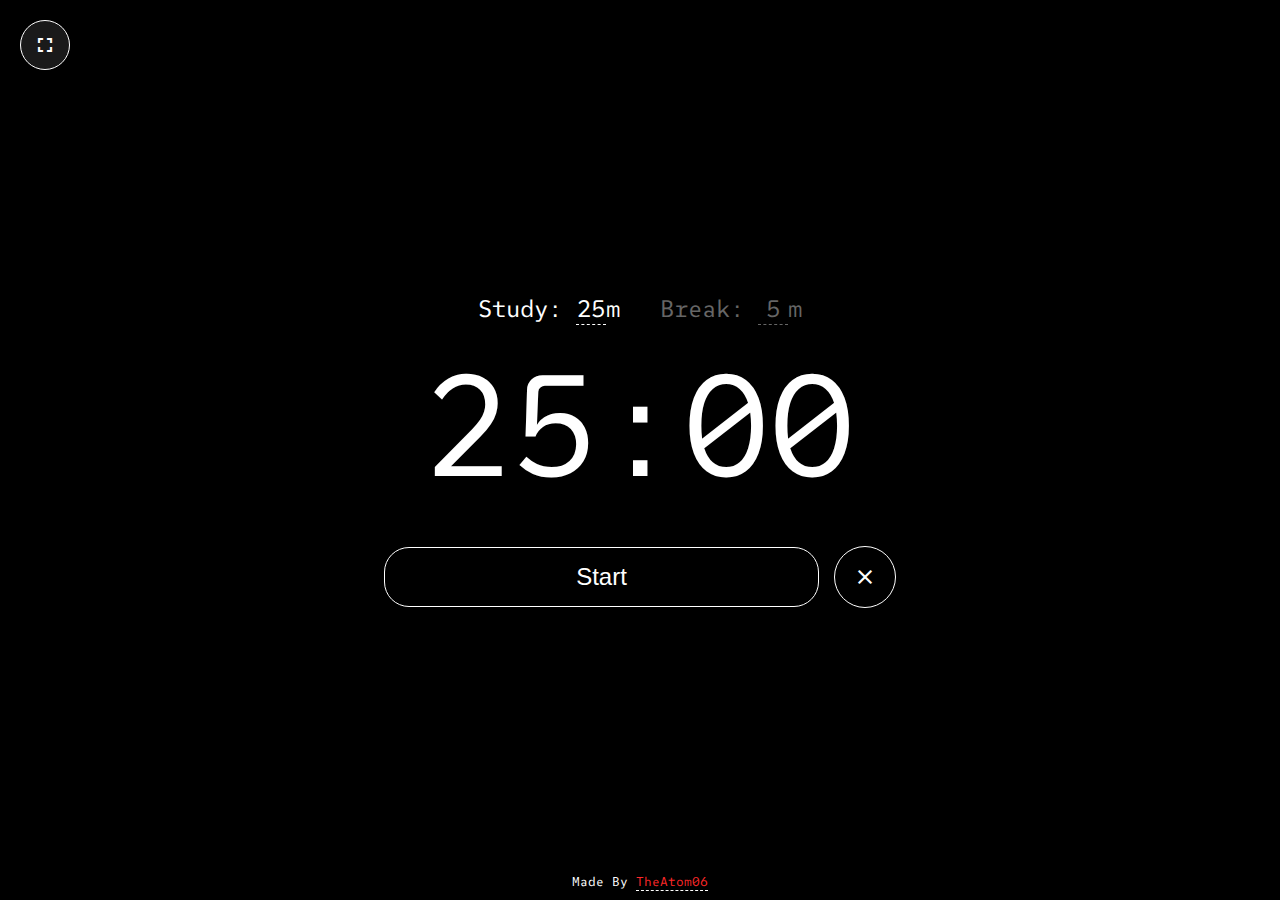
<file: public/index.html>
<!DOCTYPE html>
<html lang="en">

<head>
  <meta charset="UTF-8">
  <title>Study Timer</title>
  <link rel="stylesheet" href="./style.css">
  <meta name="viewport" content="width=device-width, initial-scale=1.0">
  <meta name="description" content="A simple study timer with break intervals.">
  <meta name="author" content="theatom06">
  <link href="https://fonts.googleapis.com/icon?family=Material+Icons" rel="stylesheet">
</head>

<body>
  <audio id="alarmSound" preload="auto" src="https://www.myinstants.com/media/sounds/zapsplat_bell_service_disk_ring_slightly_broken_resonate_18042.mp3">
    Your browser does not support the audio element.
  </audio>

  <button id="fullscreen-btn" class="icon-btn"><span class="material-icons">fullscreen</span></button>

  <div id="labels">
    <div id="studyLabel" class="label active">Study: <span id="studyTime" contenteditable="true">25</span>m</div>
    <div id="breakLabel" class="label inactive">Break: <span id="breakTime" contenteditable="true">5</span>m</div>
  </div>

  <div id="timer">25:00</div>

  <div class="controls">
    <button id="startStop" class="main-btn">Start</button>
    <button id="reset" class="icon-btn"><span class="material-icons">close</span></button>
  </div>

  <div id="theatom06">Made By <a href="https://github.com/theatom06/pomo/" target="_blank">TheAtom06</a></div>

  <script src="./script.js" defer></script>
</body>

</html>
</file>
<file: public/style.css>
@import url('https://fonts.googleapis.com/css2?family=SUSE+Mono:ital,wght@0,100..800;1,100..800&display=swap');

body {
    margin: 0;
    font-family: "SUSE Mono", monospace;
    background-color: #000;
    color: #fff;
    display: flex;
    flex-direction: column;
    align-items: center;
    justify-content: center;
    height: 100vh;
    overflow: hidden;
    /* Added Background Transition */
    transition: background-color 2s ease-in-out; 
}

#fullscreen-btn {
    position: absolute;
    top: 20px;
    left: 20px;
    width: 50px;
    height: 50px;
    border-radius: 50%;
    border: 1px solid white;
    background-color: #1a1a1a;
    color: white;
    display: flex;
    align-items: center;
    justify-content: center;
    cursor: pointer;
    font-size: 24px;
    z-index: 1000;
    transition: background-color 0.2s, border-color 0.2s, transform 0.2s;
}

#fullscreen-btn:hover {
    background-color: #333;
    border-color: #eee;
    transform: scale(1.05);
}

#labels {
    display: flex;
    justify-content: center;
    gap: 40px;
    font-size: 1.5rem;
    margin-bottom: 10px;
}

.label {
    transition: color 0.3s;
}

.label.active {
    color: white;
}

.label.inactive {
    color: #666;
}

.label span {
    display: inline-block;
    min-width: 30px;
    text-align: center;
    outline: none;
    border-bottom: 1px dashed #666;
    /* Default border */
    /* Added transition for contenteditable style */
    transition: border-bottom 0.3s; 
}

.label.active span {
    border-bottom: 1px dashed white;
    /* Active border */
}

#timer {
    font-size: 9rem;
    text-align: center;
    outline: none;
    margin-bottom: 30px;
}

.controls {
    display: flex;
    width: 40%;
    align-items: center;
    gap: 15px;
}

.icon-btn {
    width: calc(2rem + 30px);
    height: calc(2rem + 30px);
    border-radius: 50%;
    border: 1px solid white;
    background: #00000000;
    color: white;
    display: flex;
    align-items: center;
    justify-content: center;
    cursor: pointer;
    font-size: 30px;
    flex-shrink: 0;
}

.main-btn {
    flex-grow: 1;
    font-size: 1.5rem;
    padding: 15px;
    border: 1px solid white;
    border-radius: 25px;
    color: white;
    cursor: pointer;
    background-color: #00000000;
}

.main-btn:hover {
    transform: scale(1.02);
    border: 2px solid white;
}

#theatom06 {
    position: absolute;
    bottom: 10px;
    font-size: 0.8rem;
    color: white;

    a {
        color: #ff2828;
        text-decoration: none;
        border-bottom: 1px dashed white;
    }
}
</file>
